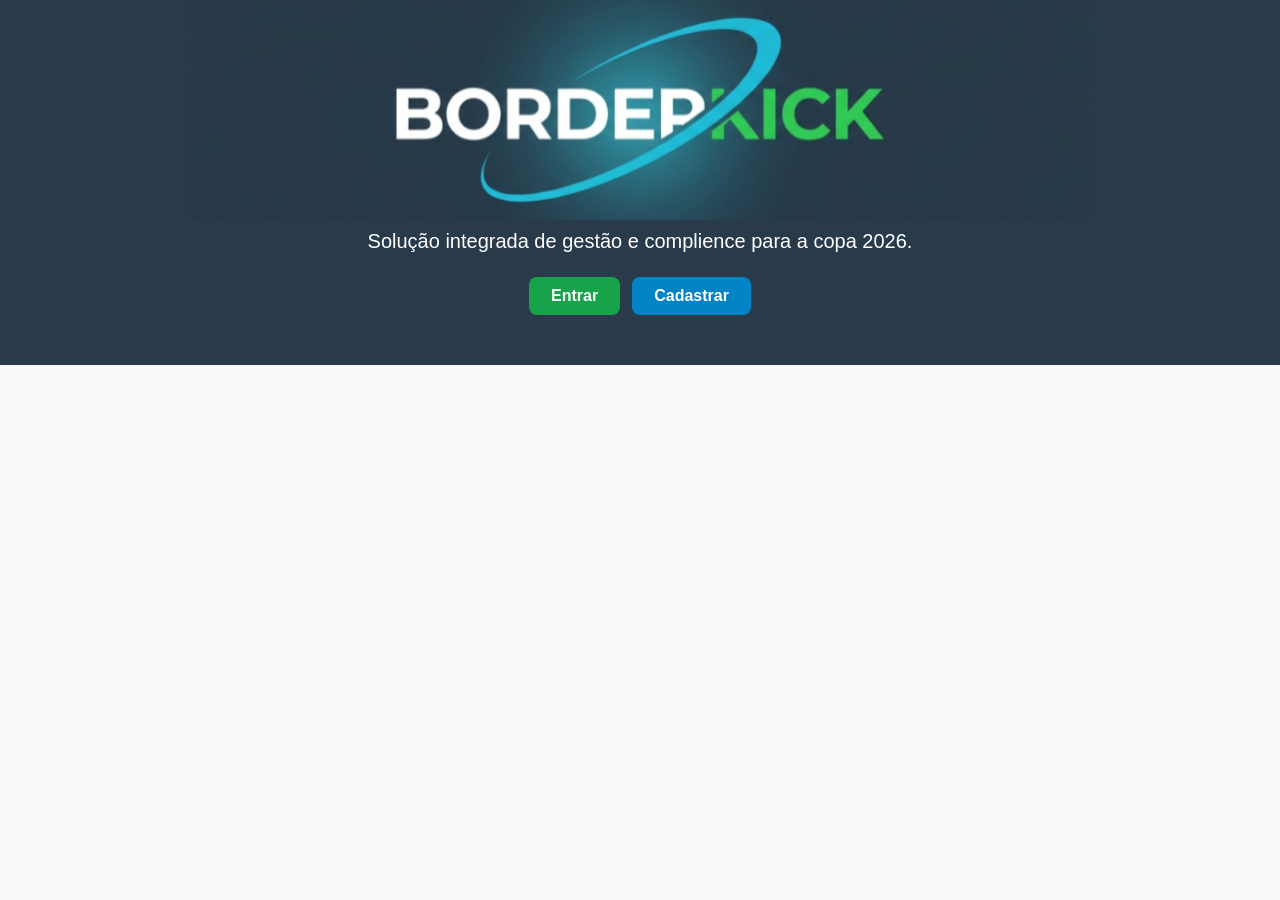
<file: index.html>
<!DOCTYPE html>
<html lang="en">
<head>
    <meta charset="UTF-8">
    <meta name="viewport" content="width=device-width, initial-scale=1.0">
    <title>bordekick.home.page</title>
</head>
<body>
    <!DOCTYPE html>
<html lang="pt-BR">
<head>
    <meta charset="UTF-8">
    <meta name="viewport" content="width=device-width, initial-scale=1.0">
    <title>BorderKick | Solução integrada de gestão e complience para a copa 2026.</title>
    <link rel="stylesheet" href="css/style.css">
</head>
<body>

    <section class="hero">
        <img src="borderkick.png" alt="BorderKick" class="hero-logo">
        <p class="hero-slogan">Solução integrada de gestão e complience para a copa 2026.</p>
        <div class="hero-botoes">
            <a href="login.html" class="btn">Entrar</a>
            <a href="cadastro.html" class="btn btn-secundario">Cadastrar</a>
        </div>
    </section>

</body>
</html>

</body>
</html>
    
</body>
</html>
</file>
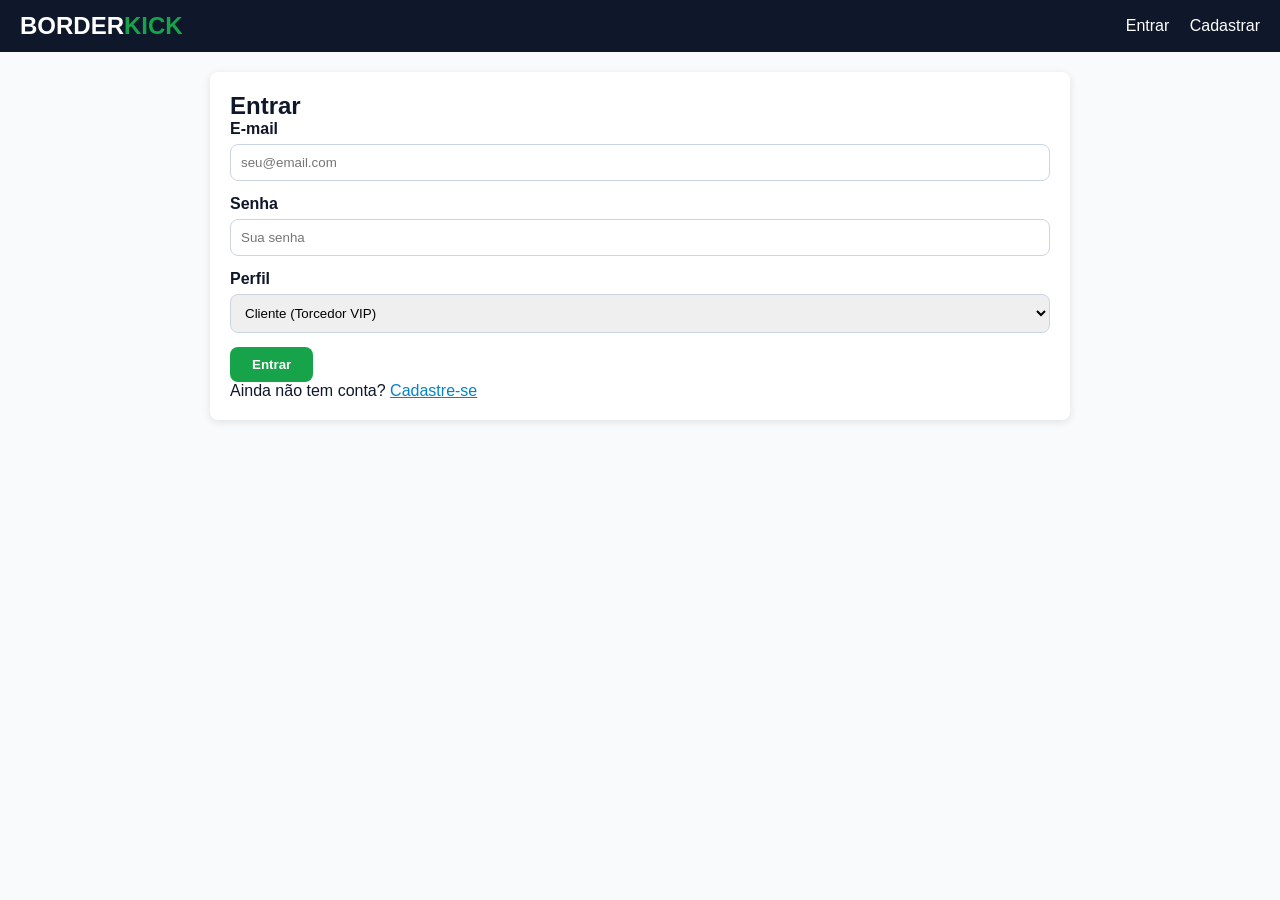
<file: 1 index.html>
<!DOCTYPE html>
<html lang="pt-BR">
<head>
    <meta charset="UTF-8">
    <meta name="viewport" content="width=device-width, initial-scale=1.0">
    <title>Entrar | BorderKick</title>
    <link rel="stylesheet" href="css/style.css">
</head>
<body>

    <header class="cabecalho">
        <a href="index.html" class="logo-texto">Border<span>Kick</span></a>
        <nav>
            <a href="login.html">Entrar</a>
            <a href="cadastro.html">Cadastrar</a>
        </nav>
    </header>

    <main class="container">
        <div class="card card-estreito">
            <h2>Entrar</h2>

            <label for="email">E-mail</label>
            <input type="email" id="email" placeholder="seu@email.com">

            <label for="senha">Senha</label>
            <input type="password" id="senha" placeholder="Sua senha">

            <label for="perfil">Perfil</label>
            <select id="perfil">
                <option value="cliente">Cliente (Torcedor VIP)</option>
                <option value="atendente">Atendente de Validação</option>
            </select>

            <div class="aviso-erro" id="avisoLogin">E-mail ou senha incorretos.</div>

            <button class="btn" id="btnEntrar">Entrar</button>

            <p>Ainda não tem conta? <a href="cadastro.html">Cadastre-se</a></p>
        </div>
    </main>

</body>
</html>
</file>
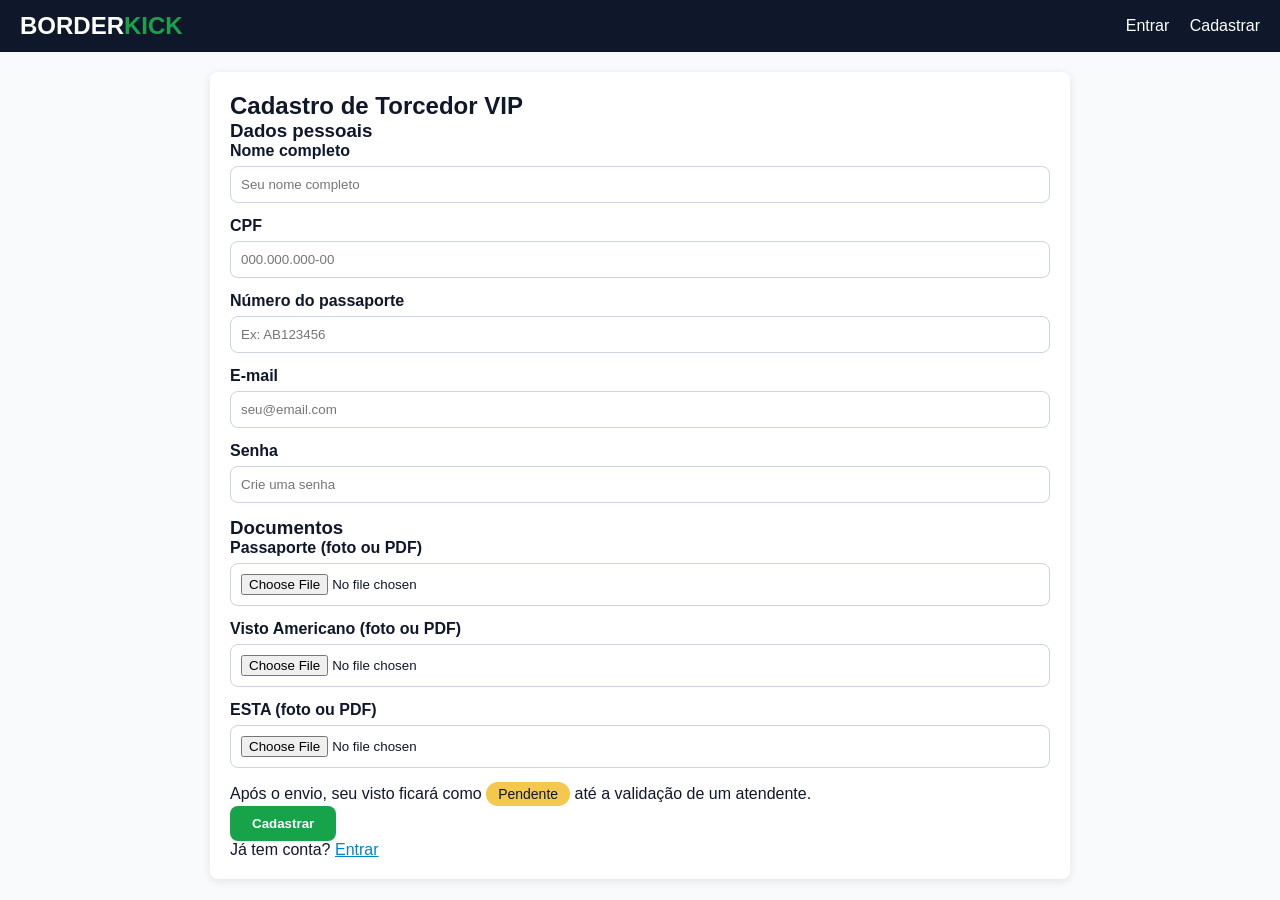
<file: cadastro.html>
<!DOCTYPE html>
<html lang="pt-BR">
<head>
    <meta charset="UTF-8">
    <meta name="viewport" content="width=device-width, initial-scale=1.0">
    <title>Cadastro de Torcedor | BorderKick</title>
    <link rel="stylesheet" href="css/style.css">
</head>
<body>

    <header class="cabecalho">
        <a href="index.html" class="logo-texto">Border<span>Kick</span></a>
        <nav>
            <a href="login.html">Entrar</a>
            <a href="cadastro.html">Cadastrar</a>
        </nav>
    </header>

    <main class="container">
        <div class="card">
            <h2>Cadastro de Torcedor VIP</h2>

            <h3>Dados pessoais</h3>

            <label for="nome">Nome completo</label>
            <input type="text" id="nome" placeholder="Seu nome completo">

            <label for="cpf">CPF</label>
            <input type="text" id="cpf" placeholder="000.000.000-00">

            <label for="passaporte">Número do passaporte</label>
            <input type="text" id="passaporte" placeholder="Ex: AB123456">

            <label for="email">E-mail</label>
            <input type="email" id="email" placeholder="seu@email.com">

            <label for="senha">Senha</label>
            <input type="password" id="senha" placeholder="Crie uma senha">

            <h3>Documentos</h3>

            <label for="docPassaporte">Passaporte (foto ou PDF)</label>
            <input type="file" id="docPassaporte" accept="image/*,.pdf">

            <label for="docVisto">Visto Americano (foto ou PDF)</label>
            <input type="file" id="docVisto" accept="image/*,.pdf">

            <label for="docEsta">ESTA (foto ou PDF)</label>
            <input type="file" id="docEsta" accept="image/*,.pdf">

            <p>Após o envio, seu visto ficará como <span class="status status-pendente" id="statusVisto">Pendente</span> até a validação de um atendente.</p>

            <div class="aviso-erro" id="avisoCadastro">Preencha todos os campos e envie os documentos.</div>

            <button class="btn" id="btnCadastrar">Cadastrar</button>

            <p>Já tem conta? <a href="login.html">Entrar</a></p>
        </div>
    </main>

</body>
</html>
</file>
<file: css/style.css>
/* ===== VARIÁVEIS (identidade visual BorderKick) ===== */
:root {
  --cor-primaria: #0F172A;    /* Deep Slate Navy */
  --cor-secundaria: #16A34A;  /* Pitch Green */
  --cor-destaque: #0284C7;    /* Border Cyan */
  --cor-fundo: #F8FAFC;       /* Light Slate Neutral */
  --cor-texto: #0F172A;
  --cor-hero: #293a4b;        /* cor do fundo da imagem da logo (ajuste com o conta-gotas) */

  --pendente: #f2c94c;
  --analise: #0284C7;
  --aprovado: #16A34A;
  --recusado: #eb5757;

  --raio: 8px;
  --fonte-titulo: Arial, Helvetica, sans-serif;
  --fonte-corpo: Calibri, 'Open Sans', sans-serif;
}

/* ===== RESET E BASE ===== */
* { box-sizing: border-box; margin: 0; padding: 0; }

body {
  font-family: var(--fonte-corpo);
  background: var(--cor-fundo);
  color: var(--cor-texto);
}

h1, h2, h3 {
  font-family: var(--fonte-titulo);
  font-weight: bold;
}

a { color: var(--cor-destaque); }

/* ===== HERO (index.html) ===== */
.hero {
  background: var(--cor-hero);
  text-align: center;
  padding: 0 20px 50px;
}

.hero-logo {
  display: block;
  margin: 0 auto;
  width: 100%;
  max-width: 900px;
  height: 220px;
  object-fit: cover;   /* corta as sobras laranja das laterais */
}

.hero-slogan {
  color: #fff;
  font-family: var(--fonte-titulo);
  font-size: 20px;
  margin: 10px 0 24px;
}

.hero-botoes {
  display: flex;
  gap: 12px;
  justify-content: center;
  flex-wrap: wrap;
}

/* ===== CABEÇALHO (demais páginas) ===== */
.cabecalho {
  display: flex;
  justify-content: space-between;
  align-items: center;
  padding: 12px 20px;
  background: var(--cor-primaria);
}

.cabecalho nav a {
  color: #fff;
  text-decoration: none;
  margin-left: 16px;
}

.cabecalho nav a:hover { color: var(--cor-secundaria); }

.logo-img { height: 40px; width: auto; }

.logo-texto {
  font-family: var(--fonte-titulo);
  font-size: 24px;
  font-weight: bold;
  text-transform: uppercase;
  color: #fff;
  text-decoration: none;
}
.logo-texto span { color: var(--cor-secundaria); }

/* ===== COMPONENTES ===== */
.container { max-width: 900px; margin: 0 auto; padding: 20px; }

.card {
  background: #fff;
  padding: 20px;
  border-radius: var(--raio);
  box-shadow: 0 2px 8px rgba(0, 0, 0, .1);
}

.btn {
  display: inline-block;
  background: var(--cor-secundaria);
  color: #fff;
  border: none;
  padding: 10px 22px;
  border-radius: var(--raio);
  font-family: var(--fonte-titulo);
  font-weight: bold;
  text-decoration: none;
  cursor: pointer;
}
.btn:hover { opacity: .9; }

.btn-secundario { background: var(--cor-destaque); }
.btn-aprovar { background: var(--aprovado); }
.btn-recusar { background: var(--recusado); }

label { font-weight: bold; }

input, select {
  width: 100%;
  padding: 10px;
  margin: 6px 0 14px;
  border: 1px solid #cbd5e1;
  border-radius: var(--raio);
  font-family: var(--fonte-corpo);
}

input:focus, select:focus {
  outline: 2px solid var(--cor-destaque);
  border-color: transparent;
}

/* ===== TABELA (validacao.html) ===== */
table { width: 100%; border-collapse: collapse; background: #fff; }
th { background: var(--cor-primaria); color: #fff; text-align: left; }
th, td { padding: 12px; border-bottom: 1px solid #e2e8f0; }

/* ===== STATUS DO VISTO ===== */
.status {
  display: inline-block;
  padding: 4px 12px;
  border-radius: 20px;
  color: #fff;
  font-size: 14px;
}
.status-pendente { background: var(--pendente); color: var(--cor-texto); }
.status-analise  { background: var(--analise); }
.status-aprovado { background: var(--aprovado); }
.status-recusado { background: var(--recusado); }

/* ===== AVISO DE BLOQUEIO (regra de compliance) ===== */
.aviso-erro {
  background: var(--recusado);
  color: #fff;
  padding: 12px;
  border-radius: var(--raio);
  margin: 12px 0;
  display: none; /* o JS mostra quando bloquear */
}

/* ===== VOUCHER ===== */
.voucher {
  background: #fff;
  border-left: 8px solid var(--cor-secundaria);
  border-radius: var(--raio);
  padding: 24px;
  box-shadow: 0 2px 8px rgba(0, 0, 0, .1);
}

@media print {
  .cabecalho, .btn { display: none; }
}
</file>
